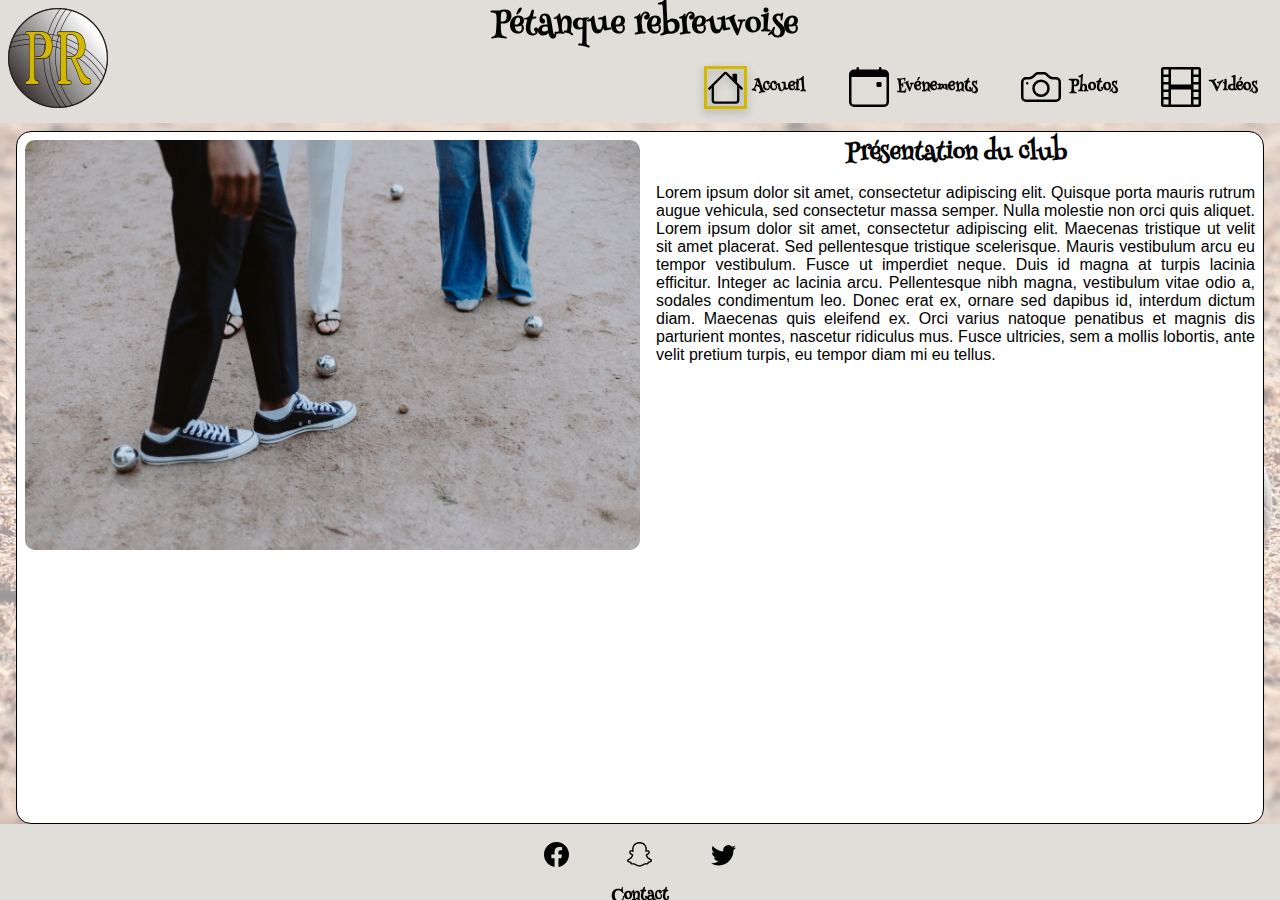
<file: index.html>
<!DOCTYPE html>
<html lang="fr">

<head>
    <meta charset="UTF-8">
    <meta http-equiv="X-UA-Compatible" content="IE=edge">
    <meta name="viewport" content="width=device-width, initial-scale=1.0">
    <link rel="stylesheet" href="./style.css">
    <title>Pétanque rebreuvoise</title>
</head>

    <body class="wallpaper">
        <header>
            <div class="hamburger"><svg xmlns="http://www.w3.org/2000/svg" width="50" height="50" fill="currentColor"
                    class="bi bi-list" viewBox="0 0 16 16">
                    <path fill-rule="evenodd"
                        d="M2.5 12a.5.5 0 0 1 .5-.5h10a.5.5 0 0 1 0 1H3a.5.5 0 0 1-.5-.5zm0-4a.5.5 0 0 1 .5-.5h10a.5.5 0 0 1 0 1H3a.5.5 0 0 1-.5-.5zm0-4a.5.5 0 0 1 .5-.5h10a.5.5 0 0 1 0 1H3a.5.5 0 0 1-.5-.5z" />
                </svg></div>
            <h1>Pétanque rebreuvoise</h1>
            <nav>
                <a href="index.html"><img src="./src/logo_PR.png" alt="logo club" class="logo-site"></a>
                <ul>
                    <li><a href="index.html"><svg xmlns="http://www.w3.org/2000/svg" class="logo logo-active" fill="currentColor" viewBox="0 0 16 16">
                        <path fill-rule="evenodd" d="M2 13.5V7h1v6.5a.5.5 0 0 0 .5.5h9a.5.5 0 0 0 .5-.5V7h1v6.5a1.5 1.5 0 0 1-1.5 1.5h-9A1.5 1.5 0 0 1 2 13.5zm11-11V6l-2-2V2.5a.5.5 0 0 1 .5-.5h1a.5.5 0 0 1 .5.5z"/>
                        <path fill-rule="evenodd" d="M7.293 1.5a1 1 0 0 1 1.414 0l6.647 6.646a.5.5 0 0 1-.708.708L8 2.207 1.354 8.854a.5.5 0 1 1-.708-.708L7.293 1.5z"/>
                      </svg><span>Accueil</span></a></li>
                    <li><a href="events.html"><svg xmlns="http://www.w3.org/2000/svg" class="logo" fill="currentColor" viewBox="0 0 16 16">
                        <path d="M11 6.5a.5.5 0 0 1 .5-.5h1a.5.5 0 0 1 .5.5v1a.5.5 0 0 1-.5.5h-1a.5.5 0 0 1-.5-.5v-1z"/>
                        <path d="M3.5 0a.5.5 0 0 1 .5.5V1h8V.5a.5.5 0 0 1 1 0V1h1a2 2 0 0 1 2 2v11a2 2 0 0 1-2 2H2a2 2 0 0 1-2-2V3a2 2 0 0 1 2-2h1V.5a.5.5 0 0 1 .5-.5zM1 4v10a1 1 0 0 0 1 1h12a1 1 0 0 0 1-1V4H1z"/>
                      </svg><span>
                                Evénements</span></a></li>
                    <li><a href="#"><svg xmlns="http://www.w3.org/2000/svg" class="logo" fill="currentColor" viewBox="0 0 16 16">
                        <path d="M15 12a1 1 0 0 1-1 1H2a1 1 0 0 1-1-1V6a1 1 0 0 1 1-1h1.172a3 3 0 0 0 2.12-.879l.83-.828A1 1 0 0 1 6.827 3h2.344a1 1 0 0 1 .707.293l.828.828A3 3 0 0 0 12.828 5H14a1 1 0 0 1 1 1v6zM2 4a2 2 0 0 0-2 2v6a2 2 0 0 0 2 2h12a2 2 0 0 0 2-2V6a2 2 0 0 0-2-2h-1.172a2 2 0 0 1-1.414-.586l-.828-.828A2 2 0 0 0 9.172 2H6.828a2 2 0 0 0-1.414.586l-.828.828A2 2 0 0 1 3.172 4H2z"/>
                        <path d="M8 11a2.5 2.5 0 1 1 0-5 2.5 2.5 0 0 1 0 5zm0 1a3.5 3.5 0 1 0 0-7 3.5 3.5 0 0 0 0 7zM3 6.5a.5.5 0 1 1-1 0 .5.5 0 0 1 1 0z"/>
                      </svg><span>Photos</span></a>
                    </li>
                    <li><a href="#"><svg xmlns="http://www.w3.org/2000/svg" class="logo" fill="currentColor" viewBox="0 0 16 16">
                        <path d="M0 1a1 1 0 0 1 1-1h14a1 1 0 0 1 1 1v14a1 1 0 0 1-1 1H1a1 1 0 0 1-1-1V1zm4 0v6h8V1H4zm8 8H4v6h8V9zM1 1v2h2V1H1zm2 3H1v2h2V4zM1 7v2h2V7H1zm2 3H1v2h2v-2zm-2 3v2h2v-2H1zM15 1h-2v2h2V1zm-2 3v2h2V4h-2zm2 3h-2v2h2V7zm-2 3v2h2v-2h-2zm2 3h-2v2h2v-2z"/>
                      </svg><span>Vidéos</span></a>
                    </li>
                </ul>
            </nav>
        </header>
        <main>
            <div class="welcome-section">
                <div>
                    <img src="./src/pexels-cottonbro-10071075.jpg" alt="personne jouant à la pétanque">
                </div>
                <div class="presentation">
                    <h2>Présentation du club</h2>
                    <p>Lorem ipsum dolor sit amet, consectetur adipiscing elit. Quisque porta mauris rutrum augue
                        vehicula,
                        sed consectetur massa semper. Nulla molestie non orci quis aliquet. Lorem ipsum dolor sit amet,
                        consectetur adipiscing elit. Maecenas tristique ut velit sit amet placerat. Sed pellentesque
                        tristique scelerisque. Mauris vestibulum arcu eu tempor vestibulum. Fusce ut imperdiet neque.
                        Duis
                        id magna at turpis lacinia efficitur. Integer ac lacinia arcu. Pellentesque nibh magna,
                        vestibulum
                        vitae odio a, sodales condimentum leo. Donec erat ex, ornare sed dapibus id, interdum dictum
                        diam.
                        Maecenas quis eleifend ex. Orci varius natoque penatibus et magnis dis parturient montes,
                        nascetur
                        ridiculus mus. Fusce ultricies, sem a mollis lobortis, ante velit pretium turpis, eu tempor diam
                        mi
                        eu tellus.

                    </p>
                </div>
            </div>
        </main>
        <footer>
            <div class="list-social-icons">
                <a href="#">
                    <svg xmlns="http://www.w3.org/2000/svg" width="16" height="16" fill="currentColor" class="social-icon" viewBox="0 0 16 16">
                    <path d="M16 8.049c0-4.446-3.582-8.05-8-8.05C3.58 0-.002 3.603-.002 8.05c0 4.017 2.926 7.347 6.75 7.951v-5.625h-2.03V8.05H6.75V6.275c0-2.017 1.195-3.131 3.022-3.131.876 0 1.791.157 1.791.157v1.98h-1.009c-.993 0-1.303.621-1.303 1.258v1.51h2.218l-.354 2.326H9.25V16c3.824-.604 6.75-3.934 6.75-7.951z"/>
                  </svg>
                </a>
                
                  <a href="#">
                    <svg xmlns="http://www.w3.org/2000/svg" width="16" height="16" fill="currentColor" class="social-icon" viewBox="0 0 16 16">
                    <path d="M15.943 11.526c-.111-.303-.323-.465-.564-.599a1.416 1.416 0 0 0-.123-.064l-.219-.111c-.752-.399-1.339-.902-1.746-1.498a3.387 3.387 0 0 1-.3-.531c-.034-.1-.032-.156-.008-.207a.338.338 0 0 1 .097-.1c.129-.086.262-.173.352-.231.162-.104.289-.187.371-.245.309-.216.525-.446.66-.702a1.397 1.397 0 0 0 .069-1.16c-.205-.538-.713-.872-1.329-.872a1.829 1.829 0 0 0-.487.065c.006-.368-.002-.757-.035-1.139-.116-1.344-.587-2.048-1.077-2.61a4.294 4.294 0 0 0-1.095-.881C9.764.216 8.92 0 7.999 0c-.92 0-1.76.216-2.505.641-.412.232-.782.53-1.097.883-.49.562-.96 1.267-1.077 2.61-.033.382-.04.772-.036 1.138a1.83 1.83 0 0 0-.487-.065c-.615 0-1.124.335-1.328.873a1.398 1.398 0 0 0 .067 1.161c.136.256.352.486.66.701.082.058.21.14.371.246l.339.221a.38.38 0 0 1 .109.11c.026.053.027.11-.012.217a3.363 3.363 0 0 1-.295.52c-.398.583-.968 1.077-1.696 1.472-.385.204-.786.34-.955.8-.128.348-.044.743.28 1.075.119.125.257.23.409.31a4.43 4.43 0 0 0 1 .4.66.66 0 0 1 .202.09c.118.104.102.26.259.488.079.118.18.22.296.3.33.229.701.243 1.095.258.355.014.758.03 1.217.18.19.064.389.186.618.328.55.338 1.305.802 2.566.802 1.262 0 2.02-.466 2.576-.806.227-.14.424-.26.609-.321.46-.152.863-.168 1.218-.181.393-.015.764-.03 1.095-.258a1.14 1.14 0 0 0 .336-.368c.114-.192.11-.327.217-.42a.625.625 0 0 1 .19-.087 4.446 4.446 0 0 0 1.014-.404c.16-.087.306-.2.429-.336l.004-.005c.304-.325.38-.709.256-1.047Zm-1.121.602c-.684.378-1.139.337-1.493.565-.3.193-.122.61-.34.76-.269.186-1.061-.012-2.085.326-.845.279-1.384 1.082-2.903 1.082-1.519 0-2.045-.801-2.904-1.084-1.022-.338-1.816-.14-2.084-.325-.218-.15-.041-.568-.341-.761-.354-.228-.809-.187-1.492-.563-.436-.24-.189-.39-.044-.46 2.478-1.199 2.873-3.05 2.89-3.188.022-.166.045-.297-.138-.466-.177-.164-.962-.65-1.18-.802-.36-.252-.52-.503-.402-.812.082-.214.281-.295.49-.295a.93.93 0 0 1 .197.022c.396.086.78.285 1.002.338.027.007.054.01.082.011.118 0 .16-.06.152-.195-.026-.433-.087-1.277-.019-2.066.094-1.084.444-1.622.859-2.097.2-.229 1.137-1.22 2.93-1.22 1.792 0 2.732.987 2.931 1.215.416.475.766 1.013.859 2.098.068.788.009 1.632-.019 2.065-.01.142.034.195.152.195a.35.35 0 0 0 .082-.01c.222-.054.607-.253 1.002-.338a.912.912 0 0 1 .197-.023c.21 0 .409.082.49.295.117.309-.04.56-.401.812-.218.152-1.003.638-1.18.802-.184.169-.16.3-.139.466.018.14.413 1.991 2.89 3.189.147.073.394.222-.041.464Z"/>
                  </svg>
                </a>
                <a href="#">
                <svg xmlns="http://www.w3.org/2000/svg" width="16" height="16" fill="currentColor" class="social-icon" viewBox="0 0 16 16">
                    <path d="M5.026 15c6.038 0 9.341-5.003 9.341-9.334 0-.14 0-.282-.006-.422A6.685 6.685 0 0 0 16 3.542a6.658 6.658 0 0 1-1.889.518 3.301 3.301 0 0 0 1.447-1.817 6.533 6.533 0 0 1-2.087.793A3.286 3.286 0 0 0 7.875 6.03a9.325 9.325 0 0 1-6.767-3.429 3.289 3.289 0 0 0 1.018 4.382A3.323 3.323 0 0 1 .64 6.575v.045a3.288 3.288 0 0 0 2.632 3.218 3.203 3.203 0 0 1-.865.115 3.23 3.23 0 0 1-.614-.057 3.283 3.283 0 0 0 3.067 2.277A6.588 6.588 0 0 1 .78 13.58a6.32 6.32 0 0 1-.78-.045A9.344 9.344 0 0 0 5.026 15z"/>
                  </svg>
                </a>
            </div>
            <div class="center full-line">
                <a href="mailto:geenonsdavid@gmail.com">
                    Contact
                </a>
            </div>
        </footer>
    </body>


</html>
</file>
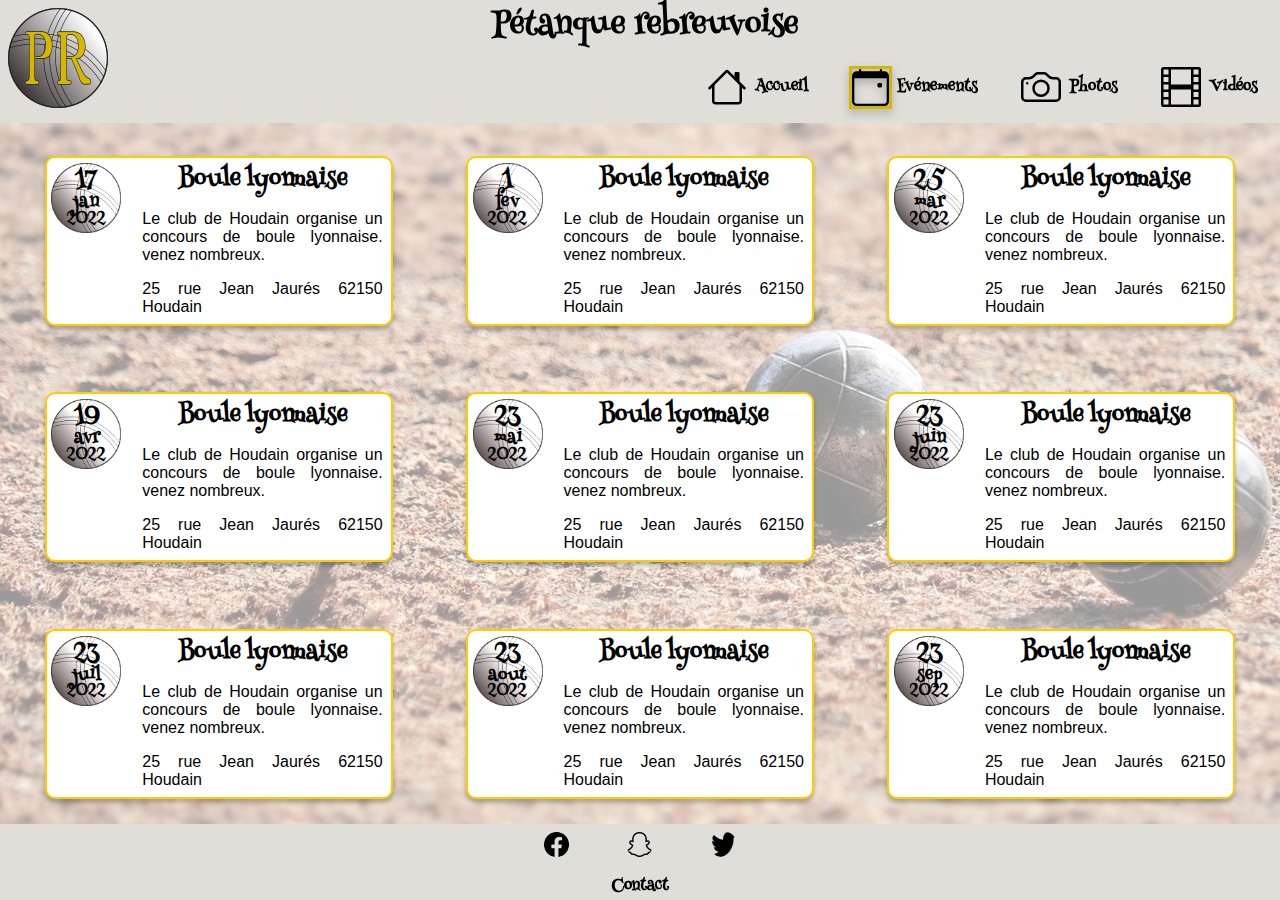
<file: events.html>
<!DOCTYPE html>
<html lang="fr">
<head>
    <!-- Balisage JSON-LD généré par l'outil d'aide au balisage de données structurées de Google -->
<script type="application/ld+json">
    [
      {
        "@context": "http://schema.org",
        "@type": "Event",
        "name": "Boule lyonnaise",
        "startDate": "2022-01-17",
        "location": {
          "@type": "Place",
          "address": {
            "@type": "PostalAddress",
            "streetAddress": "25 rue Jean Jaurés",
            "addressLocality": "Houdain",
            "postalCode": "62150"
          }
        },
        "description": "Le club de Houdain organise un concours de boule lyonnaise.\n                    venez nombreux"
      },
      {
        "@context": "http://schema.org",
        "@type": "Event",
        "name": "Boule lyonnaise",
        "startDate": "2022-02-01",
        "location": {
          "@type": "Place",
          "address": {
            "@type": "PostalAddress",
            "streetAddress": "25 rue Jean Jaurés",
            "addressLocality": "Houdain",
            "postalCode": "62150"
          }
        },
        "description": "Le club de Houdain organise un concours de boule lyonnaise.\n                    venez nombreux."
      },
      {
        "@context": "http://schema.org",
        "@type": "Event",
        "name": "Boule lyonnaise",
        "startDate": "2022-03-25",
        "location": {
          "@type": "Place",
          "address": {
            "@type": "PostalAddress",
            "streetAddress": "25 rue Jean Jaurés",
            "addressLocality": "Houdain",
            "postalCode": "62150"
          }
        },
        "description": "Le club de Houdain organise un concours de boule lyonnaise.\n                    venez nombreux."
      },
      {
        "@context": "http://schema.org",
        "@type": "Event",
        "name": "Boule lyonnaise",
        "startDate": "2022-04-19",
        "location": {
          "@type": "Place",
          "address": {
            "@type": "PostalAddress",
            "streetAddress": "Le club de Houdain organise un concours de boule lyonnaise. venez nombreux. 25 rue Jean Jaurés",
            "addressLocality": "Houdain",
            "postalCode": "62150"
          }
        }
      },
      {
        "@context": "http://schema.org",
        "@type": "Event",
        "name": "Boule lyonnaise",
        "startDate": "2022-05-23",
        "location": {
          "@type": "Place",
          "address": {
            "@type": "PostalAddress",
            "streetAddress": "25 rue Jean Jaurés",
            "addressLocality": "Houdain",
            "postalCode": "62150"
          }
        },
        "description": "Le club de Houdain organise un concours de boule lyonnaise.\n                    venez nombreux"
      },
      {
        "@context": "http://schema.org",
        "@type": "Event",
        "name": "Boule lyonnaise",
        "startDate": "2022-06-23",
        "location": {
          "@type": "Place",
          "address": {
            "@type": "PostalAddress",
            "streetAddress": "25 rue Jean Jaurés",
            "addressLocality": "Houdain",
            "postalCode": "62150"
          }
        },
        "description": "Le club de Houdain organise un concours de boule lyonnaise.\n                    venez nombreux."
      },
      {
        "@context": "http://schema.org",
        "@type": "Event",
        "name": "Boule lyonnaise",
        "startDate": "2022-07-23",
        "location": {
          "@type": "Place",
          "address": {
            "@type": "PostalAddress",
            "streetAddress": "25 rue Jean Jaurés",
            "addressLocality": "Houdain",
            "postalCode": "62150"
          }
        },
        "description": "Le club de Houdain organise un concours de boule lyonnaise.\n                    venez nombreux."
      },
      {
        "@context": "http://schema.org",
        "@type": "Event",
        "name": "Boule lyonnaise",
        "startDate": "2022-08-23",
        "location": {
          "@type": "Place",
          "address": {
            "@type": "PostalAddress",
            "streetAddress": "25 rue Jean Jaurés",
            "addressLocality": "Houdain",
            "postalCode": "62150"
          }
        },
        "description": "Le club de Houdain organise un concours de boule lyonnaise.\n                    venez nombreux."
      },
      {
        "@context": "http://schema.org",
        "@type": "Event",
        "name": "Boule lyonnaise",
        "startDate": "2022-09-23",
        "location": {
          "@type": "Place",
          "address": {
            "@type": "PostalAddress",
            "streetAddress": "25 rue Jean Jaurés",
            "addressLocality": "Houdain",
            "postalCode": "62150"
          }
        },
        "description": "Le club de Houdain organise un concours de boule lyonnaise.\n                    venez nombreux."
      }
    ]
    </script>
    <meta charset="UTF-8">
    <meta http-equiv="X-UA-Compatible" content="IE=edge">
    <meta name="viewport" content="width=device-width, initial-scale=1.0">
    <link rel="stylesheet" href="./style.css">
    <title>Pétanque rebreuvoise</title>
</head>
<body>
    <header>
        <div class="hamburger"><svg xmlns="http://www.w3.org/2000/svg" width="50" height="50" fill="currentColor"
                class="bi bi-list" viewBox="0 0 16 16">
                <path fill-rule="evenodd"
                    d="M2.5 12a.5.5 0 0 1 .5-.5h10a.5.5 0 0 1 0 1H3a.5.5 0 0 1-.5-.5zm0-4a.5.5 0 0 1 .5-.5h10a.5.5 0 0 1 0 1H3a.5.5 0 0 1-.5-.5zm0-4a.5.5 0 0 1 .5-.5h10a.5.5 0 0 1 0 1H3a.5.5 0 0 1-.5-.5z" />
            </svg></div>
        <h1>Pétanque rebreuvoise</h1>
        <nav>
            <a href="index.html"><img src="./src/logo_PR.png" alt="logo club" class="logo-site"></a>
            <ul>
                <li><a href="index.html"><svg xmlns="http://www.w3.org/2000/svg" class="logo" fill="currentColor" viewBox="0 0 16 16">
                    <path fill-rule="evenodd" d="M2 13.5V7h1v6.5a.5.5 0 0 0 .5.5h9a.5.5 0 0 0 .5-.5V7h1v6.5a1.5 1.5 0 0 1-1.5 1.5h-9A1.5 1.5 0 0 1 2 13.5zm11-11V6l-2-2V2.5a.5.5 0 0 1 .5-.5h1a.5.5 0 0 1 .5.5z"/>
                    <path fill-rule="evenodd" d="M7.293 1.5a1 1 0 0 1 1.414 0l6.647 6.646a.5.5 0 0 1-.708.708L8 2.207 1.354 8.854a.5.5 0 1 1-.708-.708L7.293 1.5z"/>
                  </svg><span>Accueil</span></a></li>
                <li><a href="events.html"><svg xmlns="http://www.w3.org/2000/svg" class="logo logo-active" fill="currentColor" viewBox="0 0 16 16">
                    <path d="M11 6.5a.5.5 0 0 1 .5-.5h1a.5.5 0 0 1 .5.5v1a.5.5 0 0 1-.5.5h-1a.5.5 0 0 1-.5-.5v-1z"/>
                    <path d="M3.5 0a.5.5 0 0 1 .5.5V1h8V.5a.5.5 0 0 1 1 0V1h1a2 2 0 0 1 2 2v11a2 2 0 0 1-2 2H2a2 2 0 0 1-2-2V3a2 2 0 0 1 2-2h1V.5a.5.5 0 0 1 .5-.5zM1 4v10a1 1 0 0 0 1 1h12a1 1 0 0 0 1-1V4H1z"/>
                  </svg><span>
                            Evénements</span></a></li>
                <li><a href="#"><svg xmlns="http://www.w3.org/2000/svg" class="logo" fill="currentColor" viewBox="0 0 16 16">
                    <path d="M15 12a1 1 0 0 1-1 1H2a1 1 0 0 1-1-1V6a1 1 0 0 1 1-1h1.172a3 3 0 0 0 2.12-.879l.83-.828A1 1 0 0 1 6.827 3h2.344a1 1 0 0 1 .707.293l.828.828A3 3 0 0 0 12.828 5H14a1 1 0 0 1 1 1v6zM2 4a2 2 0 0 0-2 2v6a2 2 0 0 0 2 2h12a2 2 0 0 0 2-2V6a2 2 0 0 0-2-2h-1.172a2 2 0 0 1-1.414-.586l-.828-.828A2 2 0 0 0 9.172 2H6.828a2 2 0 0 0-1.414.586l-.828.828A2 2 0 0 1 3.172 4H2z"/>
                    <path d="M8 11a2.5 2.5 0 1 1 0-5 2.5 2.5 0 0 1 0 5zm0 1a3.5 3.5 0 1 0 0-7 3.5 3.5 0 0 0 0 7zM3 6.5a.5.5 0 1 1-1 0 .5.5 0 0 1 1 0z"/>
                  </svg><span>Photos</span></a>
                </li>
                <li><a href="#"><svg xmlns="http://www.w3.org/2000/svg" class="logo" fill="currentColor" viewBox="0 0 16 16">
                    <path d="M0 1a1 1 0 0 1 1-1h14a1 1 0 0 1 1 1v14a1 1 0 0 1-1 1H1a1 1 0 0 1-1-1V1zm4 0v6h8V1H4zm8 8H4v6h8V9zM1 1v2h2V1H1zm2 3H1v2h2V4zM1 7v2h2V7H1zm2 3H1v2h2v-2zm-2 3v2h2v-2H1zM15 1h-2v2h2V1zm-2 3v2h2V4h-2zm2 3h-2v2h2V7zm-2 3v2h2v-2h-2zm2 3h-2v2h2v-2z"/>
                  </svg><span>Vidéos</span></a>
                </li>
            </ul>
        </nav>
    </header>
    <main>
        <div class="card-event">
            <div class="logo-date">
                <div class="day">17</div>
                <div class="month">jan</div>
                <div class="year">2022</div>
            </div>
            <div class="event">
                <h2>Boule lyonnaise</h2>
                <p>Le club de Houdain organise un concours de boule lyonnaise.
                    venez nombreux.</p>
                <p>25 rue Jean Jaurés 62150 Houdain</p>
            </div>
        </div>
        <div class="card-event">
            <div class="logo-date">
                <div class="day">1</div>
                <div class="month">fev</div>
                <div class="year">2022</div>
            </div>
            <div class="event">
                <h2>Boule lyonnaise</h2>
                <p>Le club de Houdain organise un concours de boule lyonnaise.
                    venez nombreux.</p>
                    <p>25 rue Jean Jaurés 62150 Houdain</p>
            </div>
        </div>
        <div class="card-event">
            <div class="logo-date">
                <div class="day">25</div>
                <div class="month">mar</div>
                <div class="year">2022</div>
            </div>
            <div class="event">
                <h2>Boule lyonnaise</h2>
                <p>Le club de Houdain organise un concours de boule lyonnaise.
                    venez nombreux.</p><p>25 rue Jean Jaurés 62150 Houdain</p>
            </div>
        </div>
        <div class="card-event">
            <div class="logo-date">
                <div class="day">19</div>
                <div class="month">avr</div>
                <div class="year">2022</div>
            </div>
            <div class="event">
                <h2>Boule lyonnaise</h2>
                <p>Le club de Houdain organise un concours de boule lyonnaise.
                    venez nombreux.</p><p>25 rue Jean Jaurés 62150 Houdain</p>
            </div>
        </div>
        <div class="card-event">
            <div class="logo-date">
                <div class="day">23</div>
                <div class="month">mai</div>
                <div class="year">2022</div>
            </div>
            <div class="center">
                <h2>Boule lyonnaise</h2>
                <p>Le club de Houdain organise un concours de boule lyonnaise.
                    venez nombreux.</p><p>25 rue Jean Jaurés 62150 Houdain</p>
            </div>
        </div>
        <div class="card-event">
            <div class="logo-date">
                <div class="day">23</div>
                <div class="month">juin</div>
                <div class="year">2022</div>
            </div>
            <div class="center">
                <h2>Boule lyonnaise</h2>
                <p>Le club de Houdain organise un concours de boule lyonnaise.
                    venez nombreux.</p><p>25 rue Jean Jaurés 62150 Houdain</p>
            </div>
        </div>
        <div class="card-event">
            <div class="logo-date">
                <div class="day">23</div>
                <div class="month">juil</div>
                <div class="year">2022</div>
            </div>
            <div class="center">
                <h2>Boule lyonnaise</h2>
                <p>Le club de Houdain organise un concours de boule lyonnaise.
                    venez nombreux.</p><p>25 rue Jean Jaurés 62150 Houdain</p>
            </div>
        </div>
        <div class="card-event">
            <div class="logo-date">
                <div class="day">23</div>
                <div class="month">aout</div>
                <div class="year">2022</div>
            </div>
            <div class="center">
                <h2>Boule lyonnaise</h2>
                <p>Le club de Houdain organise un concours de boule lyonnaise.
                    venez nombreux.</p><p>25 rue Jean Jaurés 62150 Houdain</p>
            </div>
        </div>
        <div class="card-event">
            <div class="logo-date">
                <div class="day">23</div>
                <div class="month">sep</div>
                <div class="year">2022</div>
            </div>
            <div class="center">
                <h2>Boule lyonnaise</h2>
                <p>Le club de Houdain organise un concours de boule lyonnaise.
                    venez nombreux.</p><p>25 rue Jean Jaurés 62150 Houdain</p>
            </div>
        </div>
        
    </main>
    <footer>
        <div class="list-social-icons">
            <img src="./src/facebook.png" alt="icone facebook" class="social-icon">
            <img src="./src/path2.png" alt="icone snapchat" class="social-icon">
            <img src="./src/twitter.png" alt="icone twitter" class="social-icon">
        </div>
        <div class="center full-line">
            <a href="mailto:geenonsdavid@gmail.com">Contact</a>
        </div>
    </footer>

    
</body>
</html>
</file>
<file: style.css>
@import url('https://fonts.googleapis.com/css2?family=Henny+Penny&display=swap');

/*variable*/
:root{
    --font-title: 'Henny Penny', cursive;
    --font-text:Arial, Helvetica, sans-serif;
    --background-header:#DFDED8;
    --background-footer: var(--background-header);
    --background-section:white;
    --wallpaper: url(./src/boule-2351201_1920.jpg);
    --a: #000000;
    --color-a-hover:#FC0;
    --background-a-hover:#ECEAEA;
    --color-a-active:white;
    --background-a-active:black;
    --background-card: var(--background-section);
    --border-card: var(--color-a-hover);

}
* {
    margin: 0;
    padding: 0;
    text-decoration: none;
    list-style: none;
}

body {
    display: flex;
    height: 100vh;
    width: 100vw;
    justify-content: space-between;
    font-family: var(--font-title);
}

body::before{
    content: "";
    position: absolute;
    top: 0px;
    right: 0px;
    bottom: 0px;
    left: 0px;
    background-image: var(--wallpaper);
    object-fit:cover;
    opacity: 0.4;
}

.logo-site {
    position: absolute;
    top: 0.5rem;
    left: 0.5rem;
    width: 100px;
    height: 100px;
}

header {
    z-index: 1;
    position: fixed;
    top: 0;
    height: 115px;
    width: 100%;
    background: var(--background-header);
    display: flex;
    flex-direction: column;
    justify-content: end;
    padding-bottom: 0.5rem;
}

.hamburger {
    display: none;
}

h1 {
    margin: 0.3rem 0.3rem;
    width: 100%;
    text-align: center;
}

h2{
    text-align: center;
}

p {
    padding: 0.5rem;
    margin: 0;
    font-family: var(--font-text);
    text-align: justify;
}

nav {
    display: flex;
    justify-content: space-between;
    height: auto;
    width: 100%;
}




nav ul {
    display: flex;
    align-items: center;
}


nav ul li {
    padding: 0px 0.8rem;
    width: auto;
}

nav ul li span, a {
    padding: 0.3rem;
}

main {
    position: relative;
    display: flex;
    justify-content: flex-start;
    margin-top: 115px;
    margin-bottom: 60px;
    flex-wrap: wrap;
    padding: 1rem;
    gap: 1rem;
    overflow-y: auto;
}

a {
    display: flex;
    align-items: center;
    width: auto;
    height: 100%;
    font-weight: bold;
    color: var(--a);
}

nav ul li span:hover,footer a:hover {
    padding: 00.3em;
    color: var(--a);
    text-shadow: 1px 1px 5px var(--color-a-hover);
    background: var(--background-a-hover);
    border-radius: 0.8rem;
}

a:active {
    color: var(--color-a-active);
    background: var(--background-a-active);
}

.logo {
    width: 40px;
    height: 40px;
    border: 3px solid #DFDED8;
}

.logo-active {
    width: 37px;
    height: 37px;
    filter: drop-shadow(0px 4px 4px rgba(0, 0, 0, 0.25));
    border: 3px solid #D3B701;
}

.welcome-section {
    display: flex;
    width: 100%;
    text-align: center;
    background: var(--background-section);
    border: 1px solid #000000;
    border-radius: 15px;
}

img {
    max-width: 100%;
    height: auto;
    padding: 0px;
    border-radius: 10px;
}

.welcome-section div:first-child{
    display: flex;
    flex: 1;
    margin: auto;
    padding: 0.5rem;
    margin-top: 0;
}

.presentation {
    flex: 1;
}

footer {
    position: fixed;
    width: 100%;
    height: 60px;
    bottom: 0;
    display: flex;
    flex-direction: column;
    background: var(--background-footer);
    align-items: center;
    padding-top: 0.5rem;
    padding-bottom: 0.5rem;
    gap: 0.3rem;
    
}

.list-social-icons {
    display: flex;
    width: 250px;
    justify-content: space-around;
}

.social-icon {
    width: 25px;
    height: 25px;
}

.card-event {
    display: flex;
    gap: 0.5rem;
    width: 344px;
    height: auto;
    background: var(--background-card);
    border: 2px solid var(--border-card);
    box-shadow: 0px 4px 4px rgba(0, 0, 0, 0.25);
    border-radius: 10px;
    margin: auto;
}

.logo-date {
    width: 70px;
    height: 70px;
    padding: 0;
    margin: 0.3em;
    flex: none;
    background-image: url(./src/logo.png);
    background-size: cover;  
}

.day,
.month,
.year {
    font-family: var(--font-title);
    padding: 0;
    font-size: 1em;
    line-height: 1em;
    font-weight: bold;
    text-align: center;
}

.day {
    padding-top: 0.3em;
    font-size: 1.5em;
}

.month{
    font-size: 1.1em;
}

.event{
    height: auto;

}

@media screen and (max-width:900px) {
    .welcome-section {
        display: block;
        transition: 500ms;

    }
}

@media screen and (max-width:666px) {

    header,
    main,
    .logo-site {
        transform: translateY(-60px);
        transition: 500ms;
    }
    main{
        margin-bottom: 60px;
        align-items: center;
    }
    .logo-site{
        display: none;
    }
    .navtext {
        display: none;
    }

    .card-event {
        width: auto;
    }
}

@media screen and (max-width:530px) {

  

    nav ul li span,
    .logo-site {
        display: none;

    }

    h1 {
        display: none;
    }

    nav {
        display: flex;
        justify-content: center;
        transition: 500ms;
    }


    main{
        margin-bottom: 0;
    }

}

@media screen and (max-width:318px) {

    nav {
        position: relative;
        transform: translateY(-100%);
        transition: 500ms;
        display: none;
    }

    .hamburger {
        display: block;
        position: relative;
        top: 0.5rem;
    }
    h2{
        font-size: 1em;
    }
   
}
@media screen and (max-width:195px) {
    
    .card-event{
        display: block;
        width: max-content;
    }
    .logo-date{
        margin: auto;
    }

    .list-social-icons{
        width: auto;
    }
}
</file>
